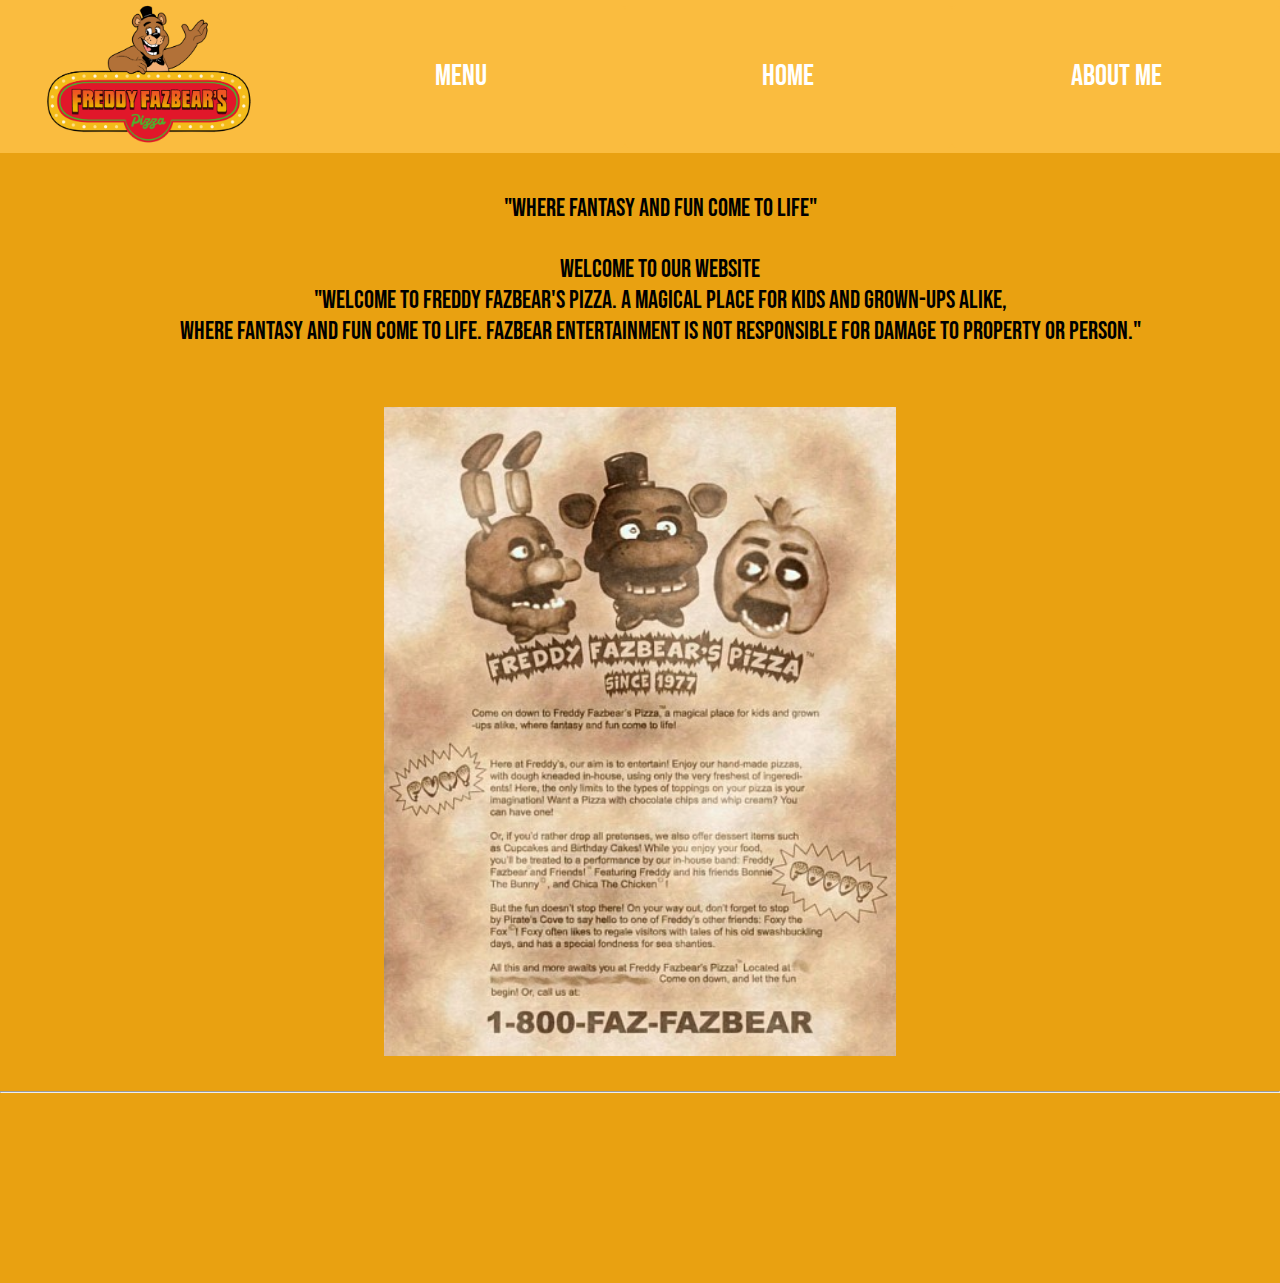
<file: index.html>
<!DOCTYPE html>
<html lang="eng">
<head>

    <meta charset="UTF-8">
    <meta name="viewport" content="width=device-width, initial-scale=1.0">
      <title>Freddy Fazbear's Pizza</title>
    <meta name="description" content="">
    <meta name="viewport" content="width=device-width, initial-scale=1">
        <link rel="icon" type="./ico" href="favicon.ico">
        <link rel="preconnect" href="https://fonts.googleapis.com">
        <link rel="preconnect" href="https://fonts.gstatic.com" crossorigin>
        <link href="https://fonts.googleapis.com/css2?family=Bebas+Neue&display=swap" rel="stylesheet">
        <link rel="stylesheet" href="./style.css">
        <style>
          button {
            background-color: #FABC3F;
            color: white;
            border: none;
            padding: 10px 20px;
            margin: 5px 0;
            border-radius: 5px;
            width: 100%;
            font-size: 15px;
            display: inline-block;
            text-transform: uppercase;
            font-size: 30px;
          }

          button:hover {
            background-color: #f8c35a;
        }

        .menu button {
        transition: transform 0.2s ease;
    }

    .menu button:hover {
        transform: scale(1.1);
    }

        </style>
        
</head>


<body>                          
          <div class="title" draggable="true">
            <a href="index.html">
                <img src="img/logo.jpg" alt="Freddy Fazbear Logo" style="width: 80%;">
            </a>
            <button onclick="document.location='menu.html'">menu</button>
            <button onclick="document.location='index.html'">home</button>
            <button onclick="document.location='about.html'">about me</button>
          </div>

          <div class="Welcome">
            <p>"Where fantasy and fun come to life"</p>
          <p>
            
            <p>Welcome to our website</p>
            <i>"Welcome to Freddy Fazbear's Pizza. A magical place for kids and grown-ups alike, <br>
            where fantasy and fun come to life. Fazbear Entertainment is not responsible for damage to property or person."
          </i>
            </p>
          </div>

          <div class="photo"><img src="img/photo.jpg" alt="photo"></div>
<hr>
<br><br><br><br><br><br><br><br><br><br>

</body>


</html>
</file>
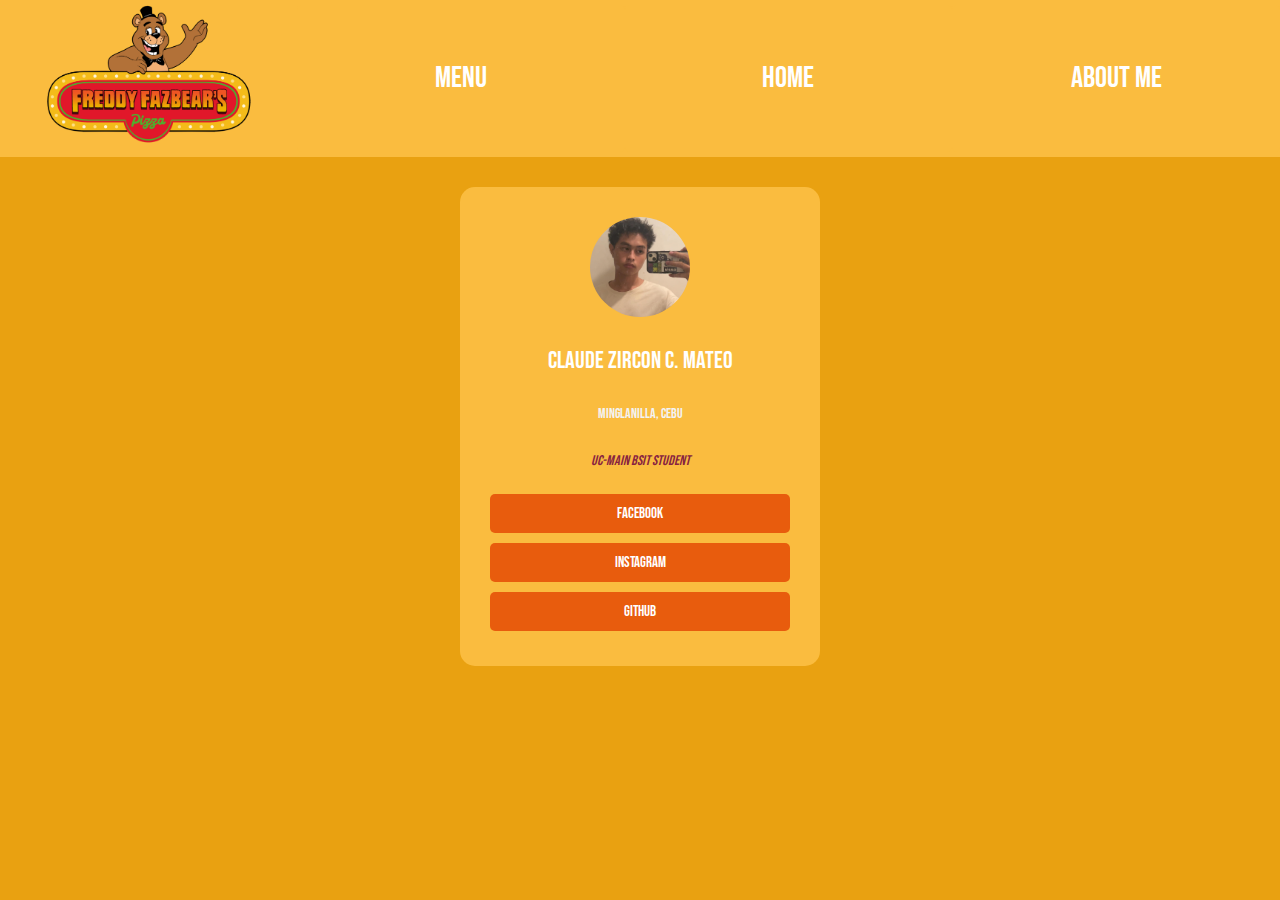
<file: about.html>
<!DOCTYPE html>
<html lang="eng">
<head>

    <meta charset="UTF-8">
    <meta name="viewport" content="width=device-width, initial-scale=1.0">
      <title>Freddy Fazbear's Pizza</title>
    <meta name="description" content="">
    <meta name="viewport" content="width=device-width, initial-scale=1">
        <link rel="icon" type="./ico" href="favicon.ico">
        <link rel="preconnect" href="https://fonts.googleapis.com">
        <link rel="preconnect" href="https://fonts.gstatic.com" crossorigin>
        <link href="https://fonts.googleapis.com/css2?family=Bebas+Neue&display=swap" rel="stylesheet">
        <link rel="stylesheet" href="style.css">
        <style>
            *{
                font-family: "Bebas Neue", sans-serif;
                font-weight: 400;
                font-style: normal;
                text-transform: uppercase;
                font-size: 30px;
            }

            button {
            background-color: #FABC3F;
            color: white;
            border: none;
            padding: 10px 20px;
            margin: 5px 0;
            border-radius: 5px;
            width: 100%;
            font-size: 15px;
            display: inline-block;
            text-transform: uppercase;
            font-size: 30px;
          }

          button:hover {
            background-color: #f8c35a;
        }

          body {
              background-color: #e9a111;
              font-family: Arial, sans-serif;
              align-items: center;
              height: 100vh;
          }
  
          .card {
              background-color: #FABC3F;
              padding: 30px;
              border-radius: 15px;
              display: inline-block;
              width: 300px;
              margin-top: 30px;
          }
          .card button {
              background-color: #E85C0D;
              color: white;
              border: none;
              padding: 10px 20px;
              margin: 5px 0;
              border-radius: 5px;
              width: 100%;
              font-size: 15px;
          }
  
          .card button:hover {
              background-color: #e6722f;
          }
  
          .card button:active {
              background-color: #f18648;}
  
          .profile-img {
              width: 100px;
              height: 100px;
              border-radius: 50%;
              margin-bottom: 20px;
          }
  
          .location {
              color: #f3f3f3;
              font-size: 14px;
              margin-bottom: 10px;
          }
          h2 {
              color: #fff;
              font-size: 24px;
              margin-bottom: 10px;
          }
  
          .bio {
              color: #872341;
              font-size: 14px;
              font-style: italic;
              margin-bottom: 20px;
          }

          .title {
            background-color: #FABC3F;
            display:inline-flex;
            width: 100%;
            }
  
   
      </style>
  </head>
  <body>
    <div class="title" draggable="true">
        <a href="index.html">
            <img src="img/logo.jpg" alt="Freddy Fazbear Logo" style="width: 80%;">
        </a>
        <button onclick="document.location='menu.html'">menu</button>
        <button onclick="document.location='index.html'">home</button>
        <button onclick="document.location='about.html'">about me</button>
      </div>
      <div class="card">
          <img src="img/pfp.jpg" alt="Profile Picture" class="profile-img">
          <h2> Claude Zircon C. Mateo</h2>
          <p class="location">Minglanilla, Cebu</p>
          <p class="bio">UC-Main BSIT Student</p>
           <button onclick="document.location='https://www.facebook.com/an.eula.simp'">Facebook</button>
           <button onclick="document.location='https://www.instagram.com/tok1yu/'">Instagram</button>
           <button onclick="document.location='https://github.com/HiYu09'">Github</button>
      </div>
  
  </body>
  </html>
</file>
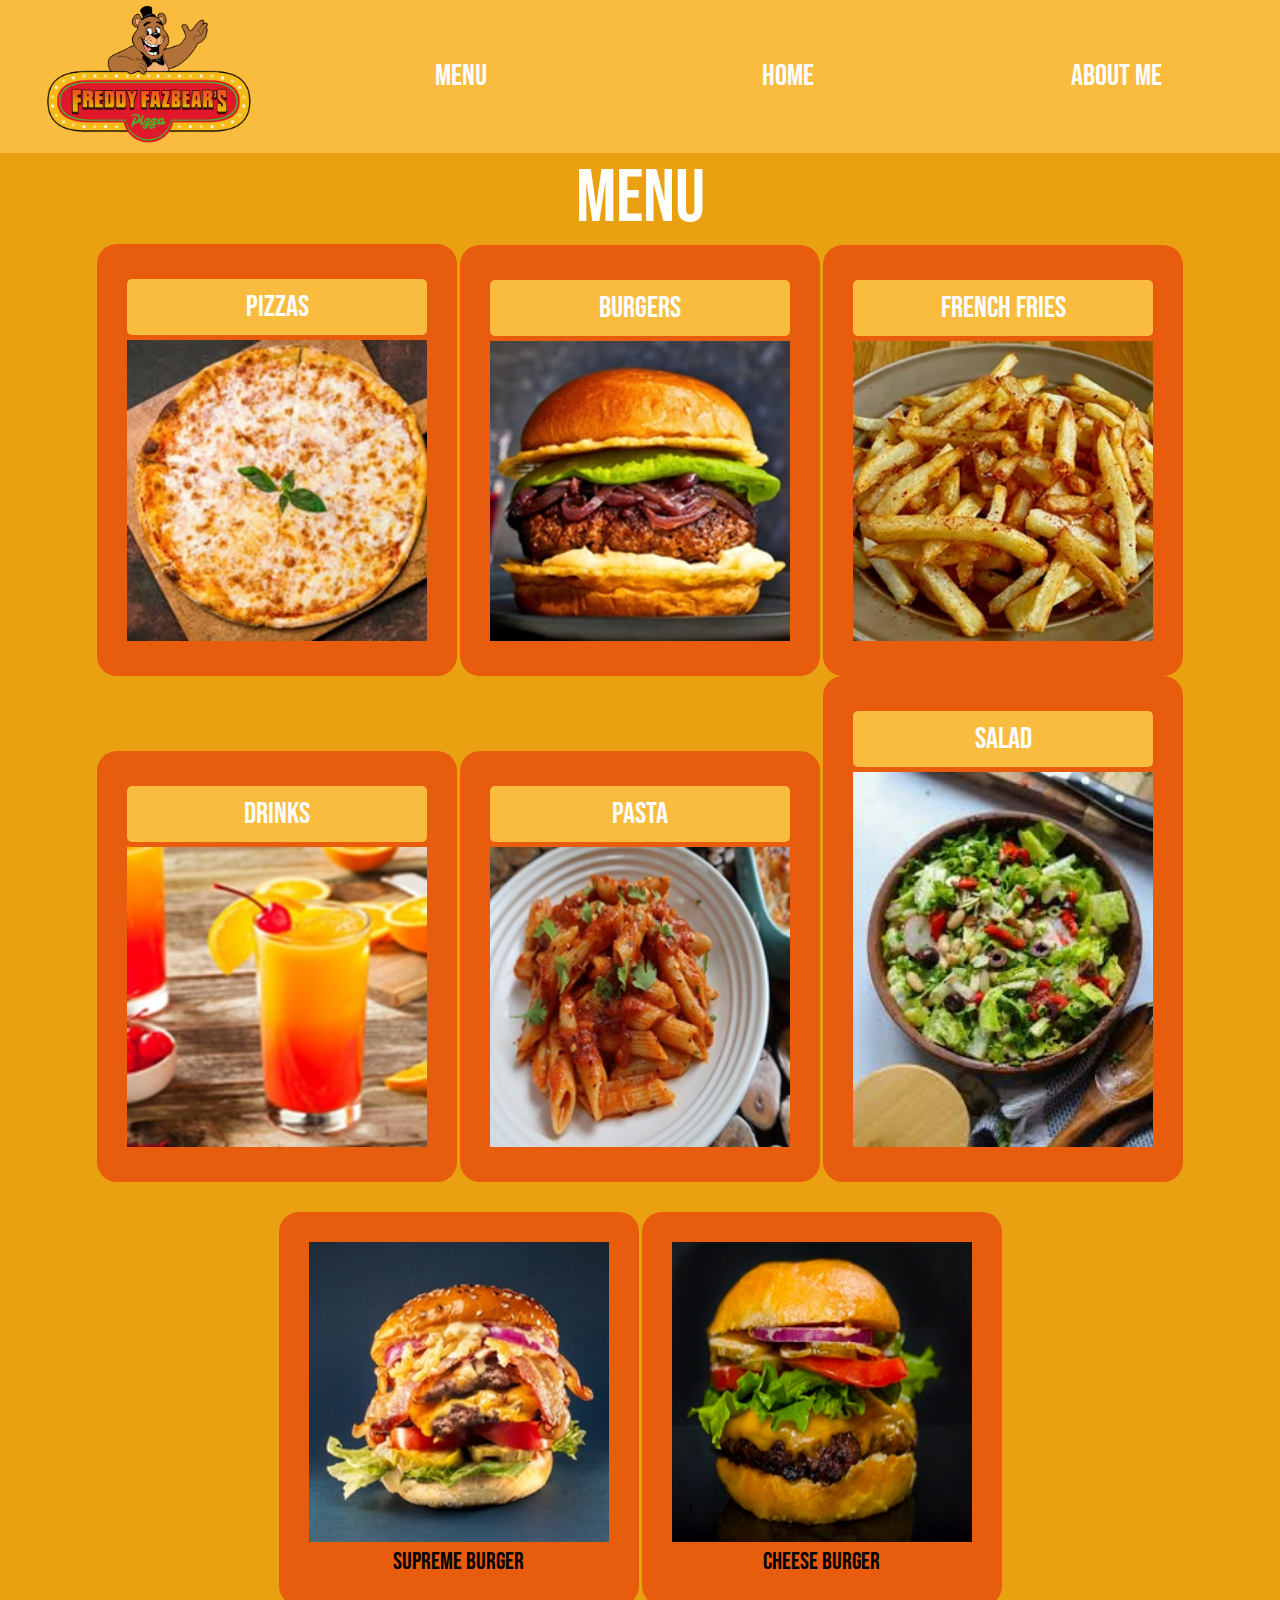
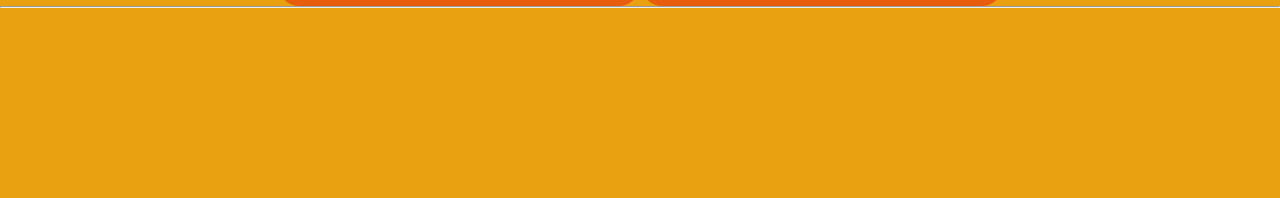
<file: burger.html>
<!DOCTYPE html>
<html lang="eng">

<head>
    <meta charset="UTF-8">
    <meta name="viewport" content="width=device-width, initial-scale=1.0">
      <title>Freddy Fazbear's Pizza</title>
    <meta name="description" content="">
    <meta name="viewport" content="width=device-width, initial-scale=1">
        <link rel="icon" type="./ico" href="favicon.ico">
        <link rel="preconnect" href="https://fonts.googleapis.com">
        <link rel="preconnect" href="https://fonts.gstatic.com" crossorigin>
        <link href="https://fonts.googleapis.com/css2?family=Bebas+Neue&display=swap" rel="stylesheet">
        <link rel="stylesheet" href="./style.css">
        <style>
          button {
            background-color: #FABC3F;
            color: white;
            border: none;
            padding: 10px 20px;
            margin: 5px 0;
            border-radius: 5px;
            width: 100%;
            font-size: 15px;
            display: inline-block;
            text-transform: uppercase;
            font-size: 30px;
          }

          button:hover {
            background-color: #f8c35a;
        }
         .burger-menu{
            background-color: #E85C0D;
            padding: 30px;
            text-align: center;
            width: 300px;
            border-radius: 20px;
            text-transform: uppercase;
            display: inline-block;
            margin-top: 30px;
            transition: transform 0.2s ease;
            
         }

         .burger-menu:hover{
            background-color: #e6722f;
            transform: scale(1.1);
         }

         .menu button {
        transition: transform 0.2s ease;
    }

    .menu button:hover {
        transform: scale(1.1);
    }
        </style>
        
</head>
                                     
       
<div class="title" draggable="true">
  <a href="index.html">
      <img src="img/logo.jpg" alt="Freddy Fazbear Logo" style="width: 80%;">
  </a>
  <button onclick="document.location='menu.html'">menu</button>
  <button onclick="document.location='index.html'">home</button>
  <button onclick="document.location='about.html'">about me</button>
</div>
        <h1 style="color: white;">menu</h1>
            <!-- Menu -->
          <div class="menu">
            <button onclick="document.location='pizza.html'">pizzas</button>
            <img src="img/classic margherita.jpg" alt="classic margherita">
          </div>

        <div class="menu">
        <!-- Burger -->
            <button onclick="document.location='burger.html'">burgers</button>
            <img src="img/burger.jpg" alt="Burger">
        </div>
        <div class="menu">
          <!-- Fries -->
              <button onclick="document.location='fries.html'">french fries</button>
              <img src="img/fries.jpg" alt="fries">
        </div>

        <div class="menu">
          <!-- DRinks -->
              <button onclick="document.location='drinks.html'">drinks</button>
              <img src="img/drinks.jpg" alt="drinks">
              
        </div>
        <div class="menu">
          <button onclick="document.location='pasta.html'">pasta</button>
          <img src="img/pasta.jpg" alt="pasta">
      </div>
      
      <div class="menu">
          <button onclick="document.location='salad.html'">salad</button>
          <img src="img/salad.jpg" alt="salad">
      </div>
        <br>
        <div class="burger-menu">
                <img src="img/supreme burger.jpg" alt="supreme burger">
                <h2>supreme burger</h2>

        </div>

        <div class="burger-menu">
            <img src="img/cheeseburger.jpg" alt="cheeseburger">
            <h2>cheese burger</h2>

        </div>

<hr>
<br><br><br><br><br><br><br><br><br><br>
  
    

</body>


</html>
</file>
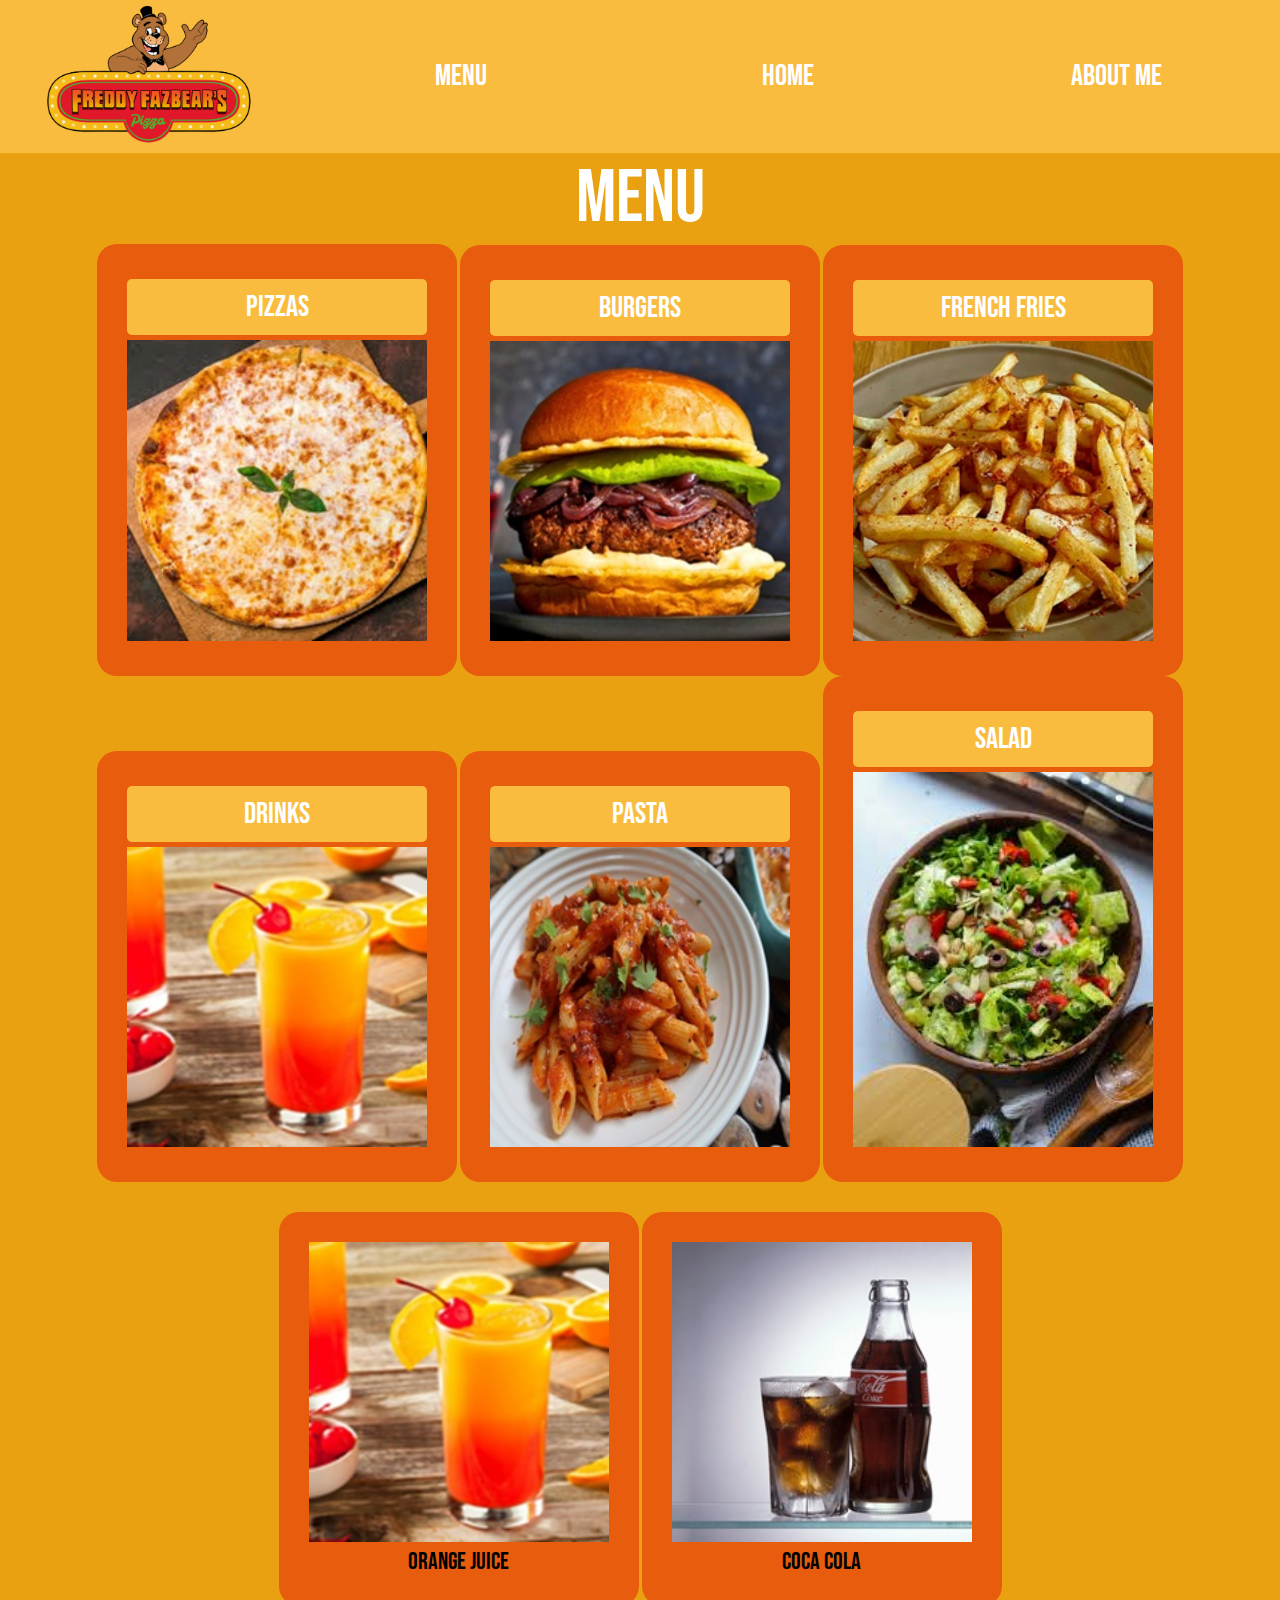
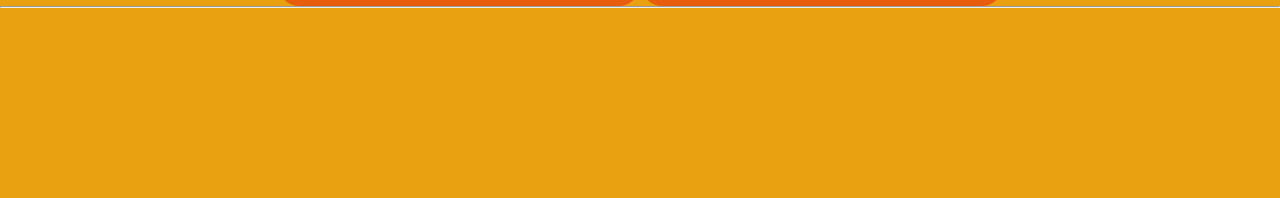
<file: drinks.html>
<!DOCTYPE html>
<html lang="eng">

<head>
    <meta charset="UTF-8">
    <meta name="viewport" content="width=device-width, initial-scale=1.0">
      <title>Freddy Fazbear's Pizza</title>
    <meta name="description" content="">
    <meta name="viewport" content="width=device-width, initial-scale=1">
        <link rel="icon" type="./ico" href="favicon.ico">
        <link rel="preconnect" href="https://fonts.googleapis.com">
        <link rel="preconnect" href="https://fonts.gstatic.com" crossorigin>
        <link href="https://fonts.googleapis.com/css2?family=Bebas+Neue&display=swap" rel="stylesheet">
        <link rel="stylesheet" href="./style.css">
        <style>
          button {
            background-color: #FABC3F;
            color: white;
            border: none;
            padding: 10px 20px;
            margin: 5px 0;
            border-radius: 5px;
            width: 100%;
            font-size: 15px;
            display: inline-block;
            text-transform: uppercase;
            font-size: 30px;
          }

          button:hover {
            background-color: #f8c35a;
        }
         .drinks-menu{
            background-color: #E85C0D;
            padding: 30px;
            text-align: center;
            width: 300px;
            border-radius: 20px;
            text-transform: uppercase;
            display: inline-block;
            margin-top: 30px;
            transition: transform 0.2s ease;
            
            
         }

         .drinks-menu:hover{
            background-color: #e6722f;
            transform: scale(1.1);
         }
         .menu button {
        transition: transform 0.2s ease;
    }

    .menu button:hover {
        transform: scale(1.1);
    }
        </style>
        
</head>
                                     
       
          <!-- This is where the logo is. -->
          <div class="title" draggable="true">
            <a href="index.html">
                <img src="img/logo.jpg" alt="Freddy Fazbear Logo" style="width: 80%;">
            </a>
            <button onclick="document.location='menu.html'">menu</button>
            <button onclick="document.location='index.html'">home</button>
            <button onclick="document.location='about.html'">about me</button>
          </div>
        <h1 style="color: white;">menu</h1>
            <!-- Menu -->
          <div class="menu">
            <button onclick="document.location='pizza.html'">pizzas</button>
            <img src="img/classic margherita.jpg" alt="classic margherita">
          </div>

        <div class="menu">
        <!-- Burger -->
            <button onclick="document.location='burger.html'">burgers</button>
            <img src="img/burger.jpg" alt="Burger">
        </div>
      
        <div class="menu">
          <!-- Fries -->
              <button onclick="document.location='fries.html'">french fries</button>
              <img src="img/fries.jpg" alt="fries">
        </div>

        <div class="menu">
          <!-- DRinks -->
              <button onclick="document.location='drinks.html'">drinks</button>
              <img src="img/drinks.jpg" alt="drinks">
        </div>
        
        <div class="menu">
          <button onclick="document.location='pasta.html'">pasta</button>
          <img src="img/pasta.jpg" alt="pasta">
      </div>
      
      <div class="menu">
          <button onclick="document.location='salad.html'">salad</button>
          <img src="img/salad.jpg" alt="salad">
      </div>
        <br>
        <div class="drinks-menu">
                <img src="img/drinks.jpg" alt="orange juice">
                <h2>orange juice</h2>

        </div>

        <div class="drinks-menu">
            <img src="img/coke.jpg" alt="coke">
            <h2>coca cola</h2>

        </div>

<hr>
<br><br><br><br><br><br><br><br><br><br>
  
    

</body>


</html>
</file>
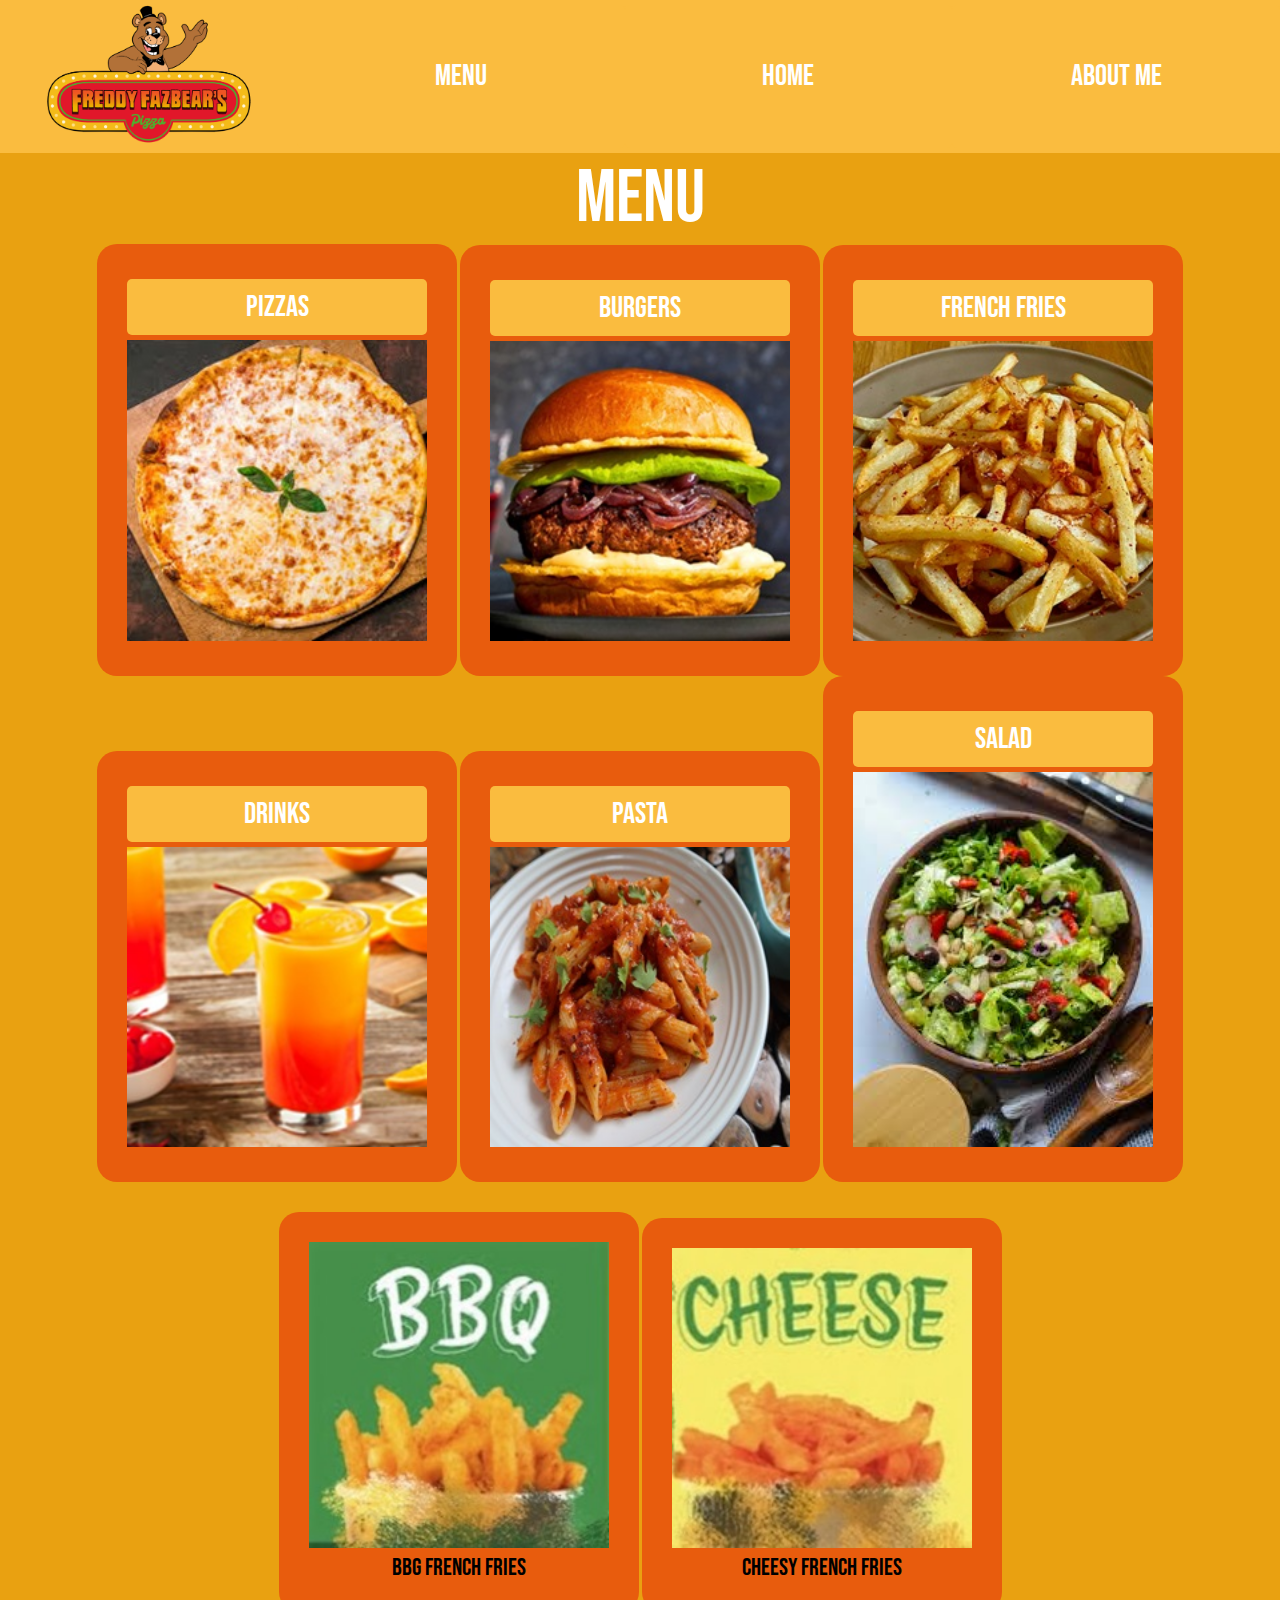
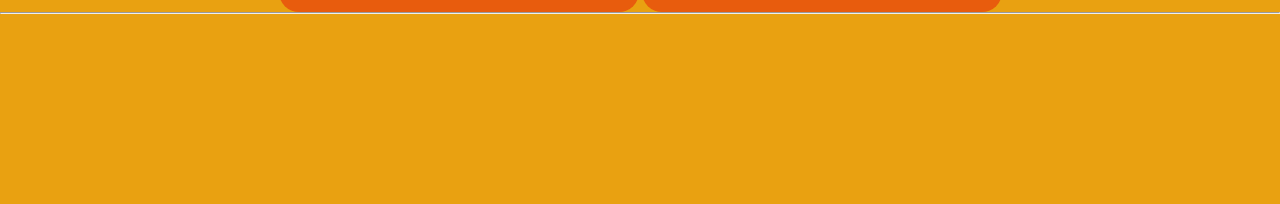
<file: fries.html>
<!DOCTYPE html>
<html lang="eng">

<head>
    <meta charset="UTF-8">
    <meta name="viewport" content="width=device-width, initial-scale=1.0">
      <title>Freddy Fazbear's Pizza</title>
    <meta name="description" content="">
    <meta name="viewport" content="width=device-width, initial-scale=1">
        <link rel="icon" type="./ico" href="favicon.ico">
        <link rel="preconnect" href="https://fonts.googleapis.com">
        <link rel="preconnect" href="https://fonts.gstatic.com" crossorigin>
        <link href="https://fonts.googleapis.com/css2?family=Bebas+Neue&display=swap" rel="stylesheet">
        <link rel="stylesheet" href="./style.css">
        <style>
          button {
            background-color: #FABC3F;
            color: white;
            border: none;
            padding: 10px 20px;
            margin: 5px 0;
            border-radius: 5px;
            width: 100%;
            font-size: 15px;
            display: inline-block;
            text-transform: uppercase;
            font-size: 30px;
          }

          button:hover {
            background-color: #f8c35a;
        }
         .fries-menu{
            background-color: #E85C0D;
            padding: 30px;
            text-align: center;
            width: 300px;
            border-radius: 20px;
            text-transform: uppercase;
            display: inline-block;
            margin-top: 30px;
            transition: transform 0.2s ease;
            
            
         }

         .fries-menu:hover{
            background-color: #e6722f;
            transform: scale(1.1);
         }

         .menu button {
        transition: transform 0.2s ease;
    }

    .menu button:hover {
        transform: scale(1.1);
    }
        </style>
        
</head>
                                     
       
          <!-- This is where the logo is. -->
          <div class="title" draggable="true">
            <a href="index.html">
                <img src="img/logo.jpg" alt="Freddy Fazbear Logo" style="width: 80%;">
            </a>
            <button onclick="document.location='menu.html'">menu</button>
            <button onclick="document.location='index.html'">home</button>
            <button onclick="document.location='about.html'">about me</button>
          </div>
        <h1 style="color: white;">menu</h1>
            <!-- Menu -->
          <div class="menu">
            <button onclick="document.location='pizza.html'">pizzas</button>
            <img src="img/classic margherita.jpg" alt="classic margherita">
          </div>

        <div class="menu">
        <!-- Burger -->
            <button onclick="document.location='burger.html'">burgers</button>
            <img src="img/burger.jpg" alt="Burger">
        </div>
        <div class="menu">
          <!-- Fries -->
              <button onclick="document.location='fries.html'">french fries</button>
              <img src="img/fries.jpg" alt="fries">
        </div>

        <div class="menu">
          <!-- DRinks -->
              <button onclick="document.location='drinks.html'">drinks</button>
              <img src="img/drinks.jpg" alt="drinks">
              
        </div>

        <div class="menu">
          <button onclick="document.location='pasta.html'">pasta</button>
          <img src="img/pasta.jpg" alt="pasta">
      </div>
      
      <div class="menu">
          <button onclick="document.location='salad.html'">salad</button>
          <img src="img/salad.jpg" alt="salad">
      </div>
        <br>
        <div class="fries-menu">
                <img src="img/bbq.jpg" alt="BBQ">
                <h2>bbg french fries</h2>

        </div>

        <div class="fries-menu">
            <img src="img/cheesyfries.jpg" alt="cheese">
            <h2>cheesy french fries</h2>

        </div>

        

<hr>
<br><br><br><br><br><br><br><br><br><br>
  
    

</body>


</html>
</file>
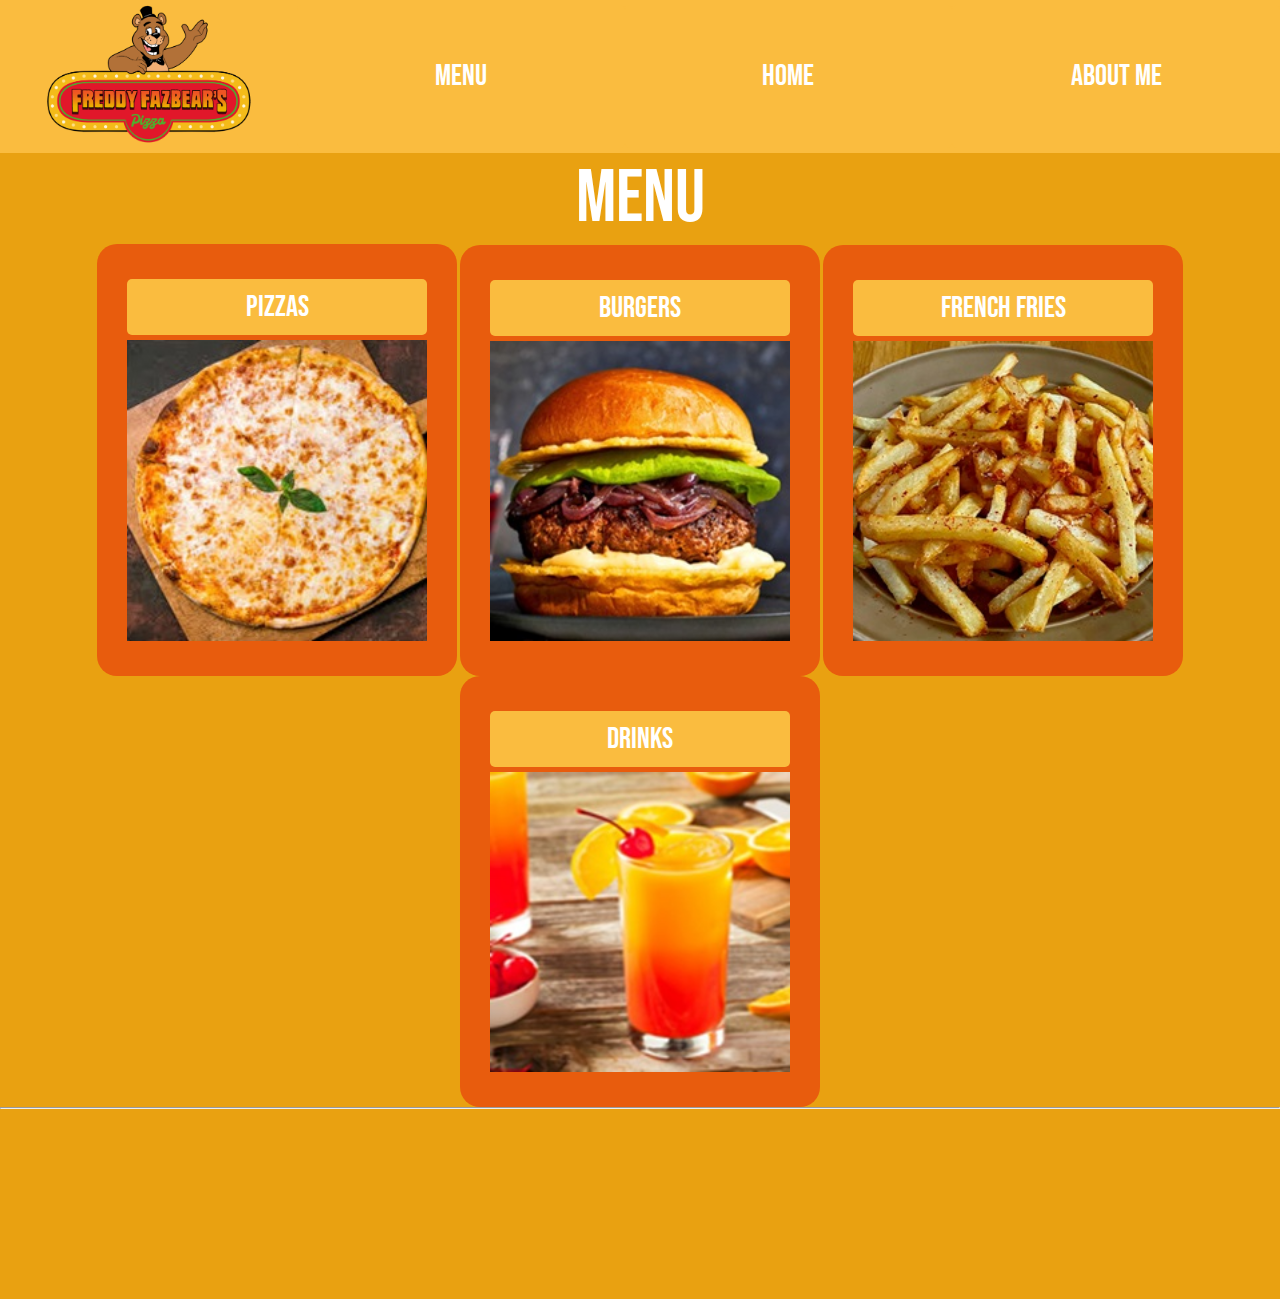
<file: menu.html>
<!DOCTYPE html>
<html lang="eng">
<head>

    <meta charset="UTF-8">
    <meta name="viewport" content="width=device-width, initial-scale=1.0">
      <title>Freddy Fazbear's Pizza</title>
    <meta name="description" content="">
    <meta name="viewport" content="width=device-width, initial-scale=1">
        <link rel="icon" type="./ico" href="favicon.ico">
        <link rel="preconnect" href="https://fonts.googleapis.com">
        <link rel="preconnect" href="https://fonts.gstatic.com" crossorigin>
        <link href="https://fonts.googleapis.com/css2?family=Bebas+Neue&display=swap" rel="stylesheet">
        <link rel="stylesheet" href="./style.css">
        <style>
          button {
            background-color: #FABC3F;
            color: white;
            border: none;
            padding: 10px 20px;
            margin: 5px 0;
            border-radius: 5px;
            width: 100%;
            font-size: 15px;
            display: inline-block;
            text-transform: uppercase;
            font-size: 30px;
          }

          button:hover {
            background-color: #f8c35a;
        }

        .menu button {
        transition: transform 0.2s ease;
    }

    .menu button:hover {
        transform: scale(1.1);
    }

        </style>
        
</head>
                    
<body>
          <!-- This is where the logo is. -->
          <div class="title" draggable="true">
            <a href="index.html">
                <img src="img/logo.jpg" alt="Freddy Fazbear Logo" style="width:80%;">
            </a>
            <button onclick="document.location='menu.html'">menu</button>
            <button onclick="document.location='index.html'">home</button>
            <button onclick="document.location='about.html'">about me</button>
        </div>
          <div class="ribbon">

        
        <!-- <button onclick="document.location='index.html'" class="ribbon"> location</button> -->
          </div>
        <h1 style="color: white;">menu</h1>
            <!-- Menu -->
            <div class="menu">
              <button onclick="document.location='pizza.html'">pizzas</button>
              <img src="img/classic margherita.jpg" alt="classic margherita">
          </div>
  
          <div class="menu">
              <button onclick="document.location='burger.html'">burgers</button>
              <img src="img/burger.jpg" alt="Burger">
          </div>
  
          <div class="menu">
              <button onclick="document.location='fries.html'">french fries</button>
              <img src="img/fries.jpg" alt="fries">
          </div>
  
          <div class="menu">
              <button onclick="document.location='drinks.html'">drinks</button>
              <img src="img/drinks.jpg" alt="drinks">
          </div>

<hr>
<br><br><br><br><br><br><br><br><br><br>

</body>


</html>
</file>
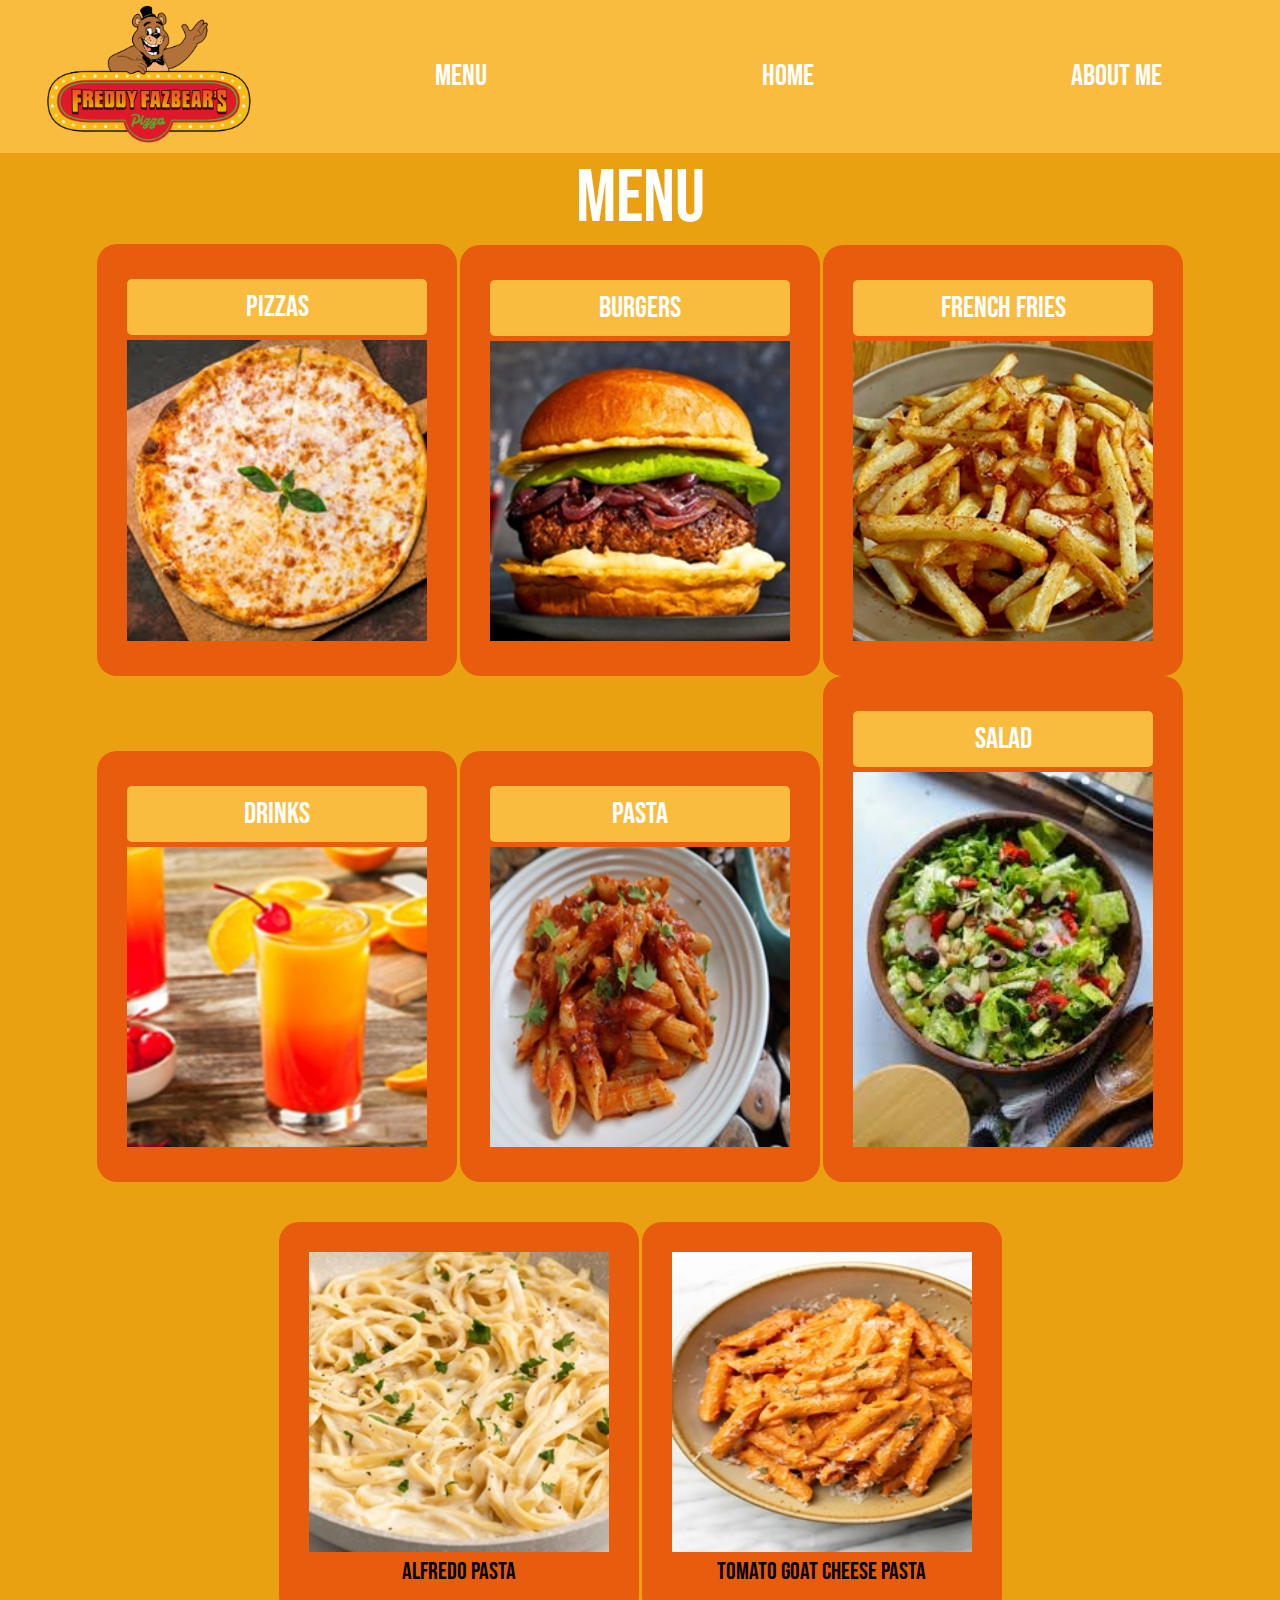
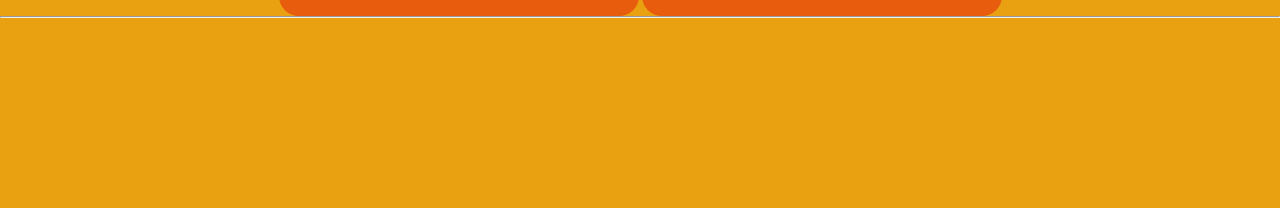
<file: pasta.html>
<!DOCTYPE html>
<html lang="eng">
<head>

    <meta charset="UTF-8">
    <meta name="viewport" content="width=device-width, initial-scale=1.0">
      <title>Freddy Fazbear's Pizza</title>
    <meta name="description" content="">
    <meta name="viewport" content="width=device-width, initial-scale=1">
        <link rel="icon" type="./ico" href="favicon.ico">
        <link rel="preconnect" href="https://fonts.googleapis.com">
        <link rel="preconnect" href="https://fonts.gstatic.com" crossorigin>
        <link href="https://fonts.googleapis.com/css2?family=Bebas+Neue&display=swap" rel="stylesheet">
        <link rel="stylesheet" href="style.css">
        <style>
           button {
            background-color: #FABC3F;
            color: white;
            border: none;
            padding: 10px 20px;
            margin: 5px 0;
            border-radius: 5px;
            width: 100%;
            font-size: 15px;
            display: inline-block;
            text-transform: uppercase;
            font-size: 30px;
          }

          button:hover {
            background-color: #f8c35a;
        }
         .pasta-menu{
            background-color: #E85C0D;
            padding: 30px;
            text-align: center;
            width: 300px;
            border-radius: 20px;
            text-transform: uppercase;
            display: inline-block;
            margin-top: 40px;
            transition: transform 0.2s ease;
            
            
         }

         .pasta-menu:hover{
            background-color: #e6722f;
            transform: scale(1.1);
         }

         
        .menu button {
        transition: transform 0.2s ease;
    }

    .menu button:hover {
        transform: scale(1.1);
    }
        </style>
        
</head>
                                     
       
          <!-- This is where the logo is. -->
          <div class="title" draggable="true">
            <a href="index.html">
                <img src="img/logo.jpg" alt="Freddy Fazbear Logo" style="width: 80%;">
            </a>
            <button onclick="document.location='menu.html'">menu</button>
            <button onclick="document.location='index.html'">home</button>
            <button onclick="document.location='about.html'">about me</button>
          </div>
        <h1 style="color: white;">menu</h1>
            <!-- Menu -->
          <div class="menu">
            <button onclick="document.location='pizza.html'">pizzas</button>
            <img src="img/classic margherita.jpg" alt="classic margherita">
          </div>

        <div class="menu">
        <!-- Burger -->
            <button onclick="document.location='burger.html'">burgers</button>
            <img src="img/burger.jpg" alt="Burger">
        </div>
        <div class="menu">
          <!-- Fries -->
              <button onclick="document.location='fries.html'">french fries</button>
              <img src="img/fries.jpg" alt="fries">
        </div>

        <div class="menu">
          <!-- DRinks -->
              <button onclick="document.location='drinks.html'">drinks</button>
              <img src="img/drinks.jpg" alt="drinks">
        </div>

        <div class="menu">
            <button onclick="document.location='pasta.html'">pasta</button>
            <img src="img/pasta.jpg" alt="pasta">
        </div>
        
        <div class="menu">
            <button onclick="document.location='salad.html'">salad</button>
            <img src="img/salad.jpg" alt="salad">
        </div>
        <br>
        <div class="pasta-menu">
            <img src="img/alfredopasta.jpg" alt="Alfredo pasta">
            <h2>alfredo pasta</h2>

        </div>

        <div class="pasta-menu">
            <img src="img/goatcheesepasta.jpg" alt="Tomato goat cheese pasta">
            <h2>Tomato goat cheese pasta</h2>

        </div>
        

<hr>
<br><br><br><br><br><br><br><br><br><br>

</body>


</html>
</file>
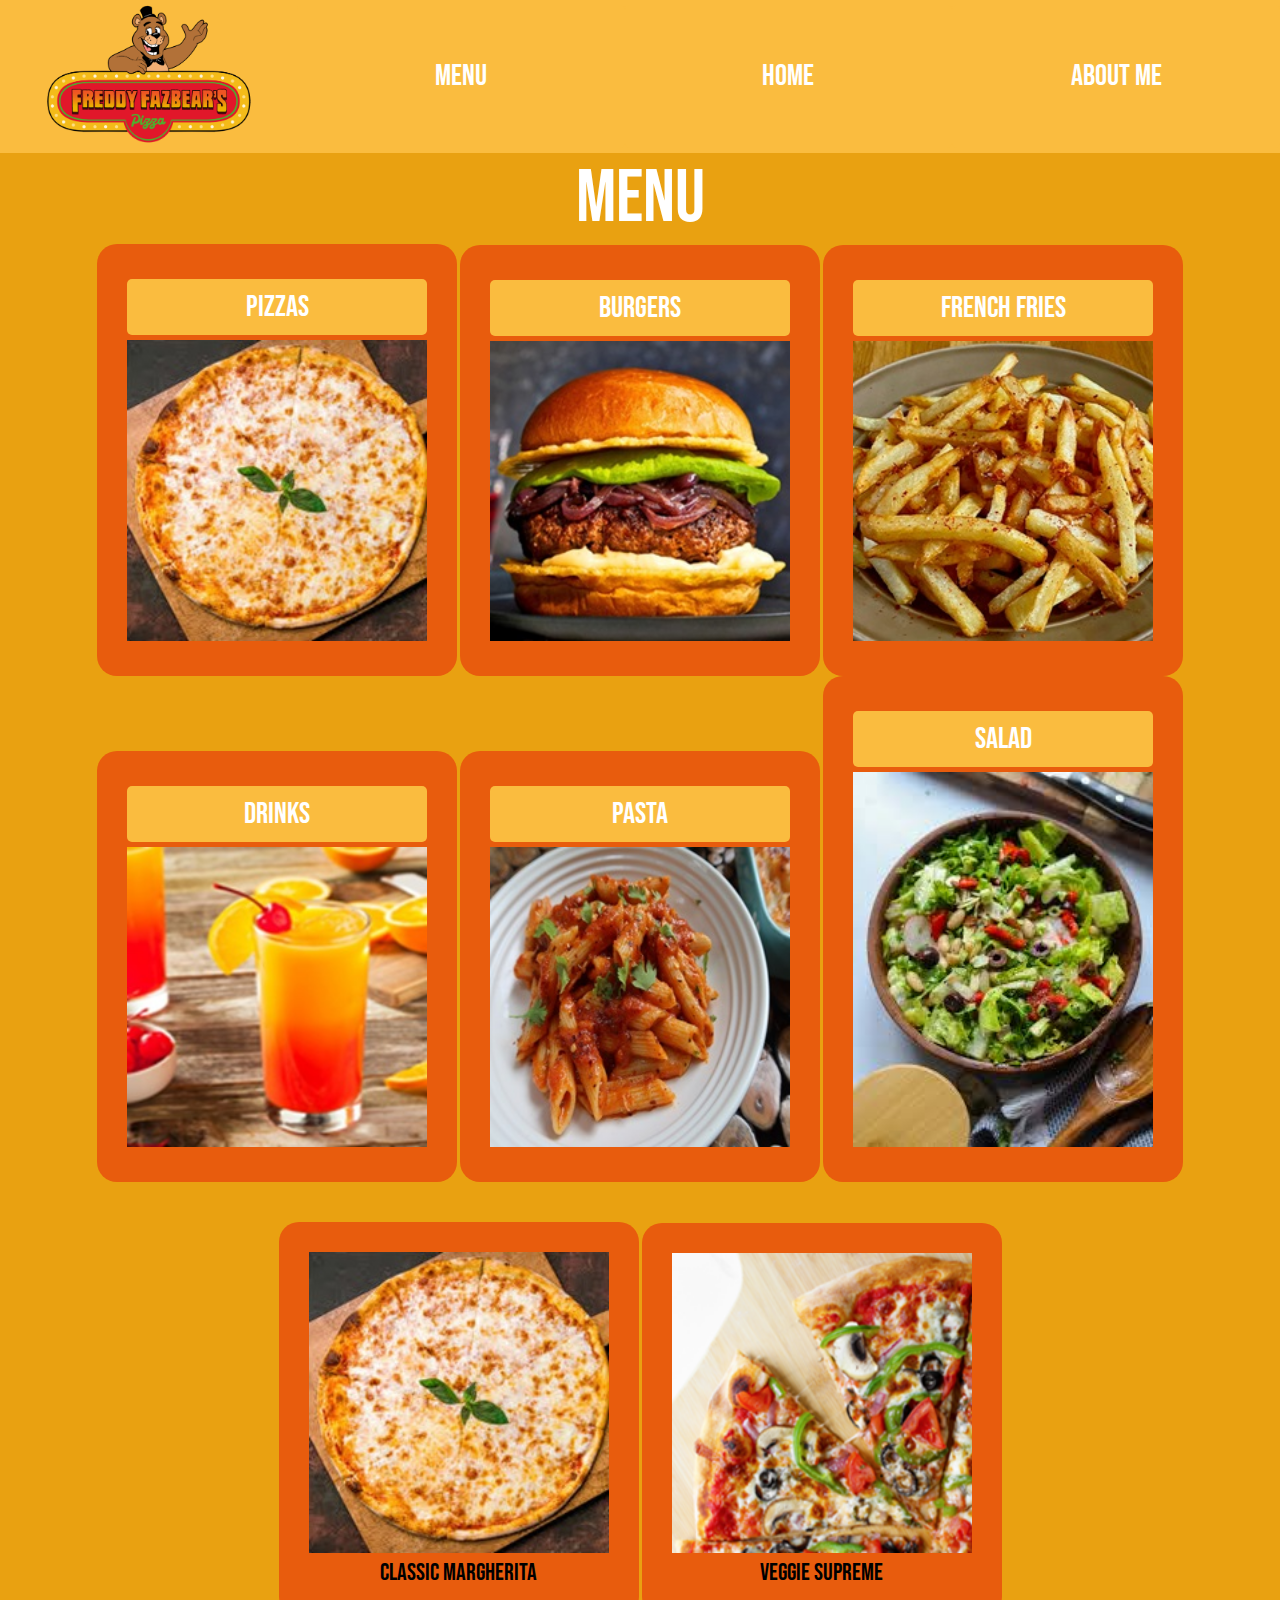
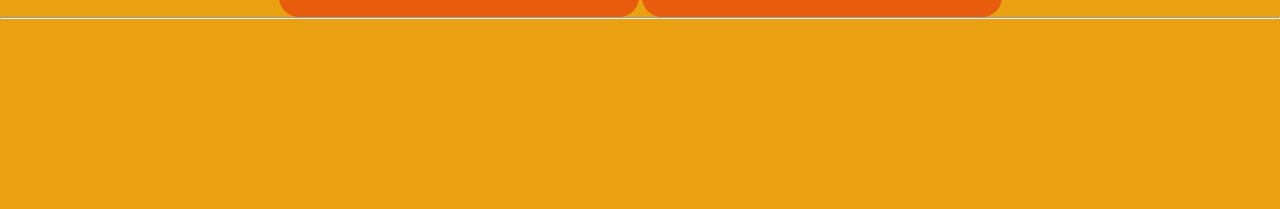
<file: pizza.html>
<!DOCTYPE html>
<html lang="eng">
<head>

    <meta charset="UTF-8">
    <meta name="viewport" content="width=device-width, initial-scale=1.0">
      <title>Freddy Fazbear's Pizza</title>
    <meta name="description" content="">
    <meta name="viewport" content="width=device-width, initial-scale=1">
        <link rel="icon" type="./ico" href="favicon.ico">
        <link rel="preconnect" href="https://fonts.googleapis.com">
        <link rel="preconnect" href="https://fonts.gstatic.com" crossorigin>
        <link href="https://fonts.googleapis.com/css2?family=Bebas+Neue&display=swap" rel="stylesheet">
        <link rel="stylesheet" href="style.css">
        <style>
           button {
            background-color: #FABC3F;
            color: white;
            border: none;
            padding: 10px 20px;
            margin: 5px 0;
            border-radius: 5px;
            width: 100%;
            font-size: 15px;
            display: inline-block;
            text-transform: uppercase;
            font-size: 30px;
          }

          button:hover {
            background-color: #f8c35a;
        }
         .pizza-menu{
            background-color: #E85C0D;
            padding: 30px;
            text-align: center;
            width: 300px;
            border-radius: 20px;
            text-transform: uppercase;
            display: inline-block;
            margin-top: 40px;
            transition: transform 0.2s ease;
            
            
         }

         .pizza-menu:hover{
            background-color: #e6722f;
            transform: scale(1.1);
         }

         
        .menu button {
        transition: transform 0.2s ease;
    }

    .menu button:hover {
        transform: scale(1.1);
    }
        </style>
        
</head>
                                     
       
          <!-- This is where the logo is. -->
          <div class="title" draggable="true">
            <a href="index.html">
                <img src="img/logo.jpg" alt="Freddy Fazbear Logo" style="width: 80%;">
            </a>
            <button onclick="document.location='menu.html'">menu</button>
            <button onclick="document.location='index.html'">home</button>
            <button onclick="document.location='about.html'">about me</button>
          </div>
        <h1 style="color: white;">menu</h1>
            <!-- Menu -->
          <div class="menu">
            <button onclick="document.location='pizza.html'">pizzas</button>
            <img src="img/classic margherita.jpg" alt="classic margherita">
          </div>

        <div class="menu">
        <!-- Burger -->
            <button onclick="document.location='burger.html'">burgers</button>
            <img src="img/burger.jpg" alt="Burger">
        </div>
        <div class="menu">
          <!-- Fries -->
              <button onclick="document.location='fries.html'">french fries</button>
              <img src="img/fries.jpg" alt="fries">
        </div>

        <div class="menu">
          <!-- DRinks -->
              <button onclick="document.location='drinks.html'">drinks</button>
              <img src="img/drinks.jpg" alt="drinks">
        </div>

        <div class="menu">
          <button onclick="document.location='pasta.html'">pasta</button>
          <img src="img/pasta.jpg" alt="pasta">
      </div>
      
      <div class="menu">
          <button onclick="document.location='salad.html'">salad</button>
          <img src="img/salad.jpg" alt="salad">
      </div>
        <br>
        <div class="pizza-menu">
                <img src="img/classic margherita.jpg" alt="classic">
                <h2>classic margherita</h2>

        </div>

        <div class="pizza-menu">
            <img src="img/veggie supreme.jpg" alt="supreme">
            <h2>veggie supreme</h2>

        </div>
        

<hr>
<br><br><br><br><br><br><br><br><br><br>

</body>


</html>
</file>
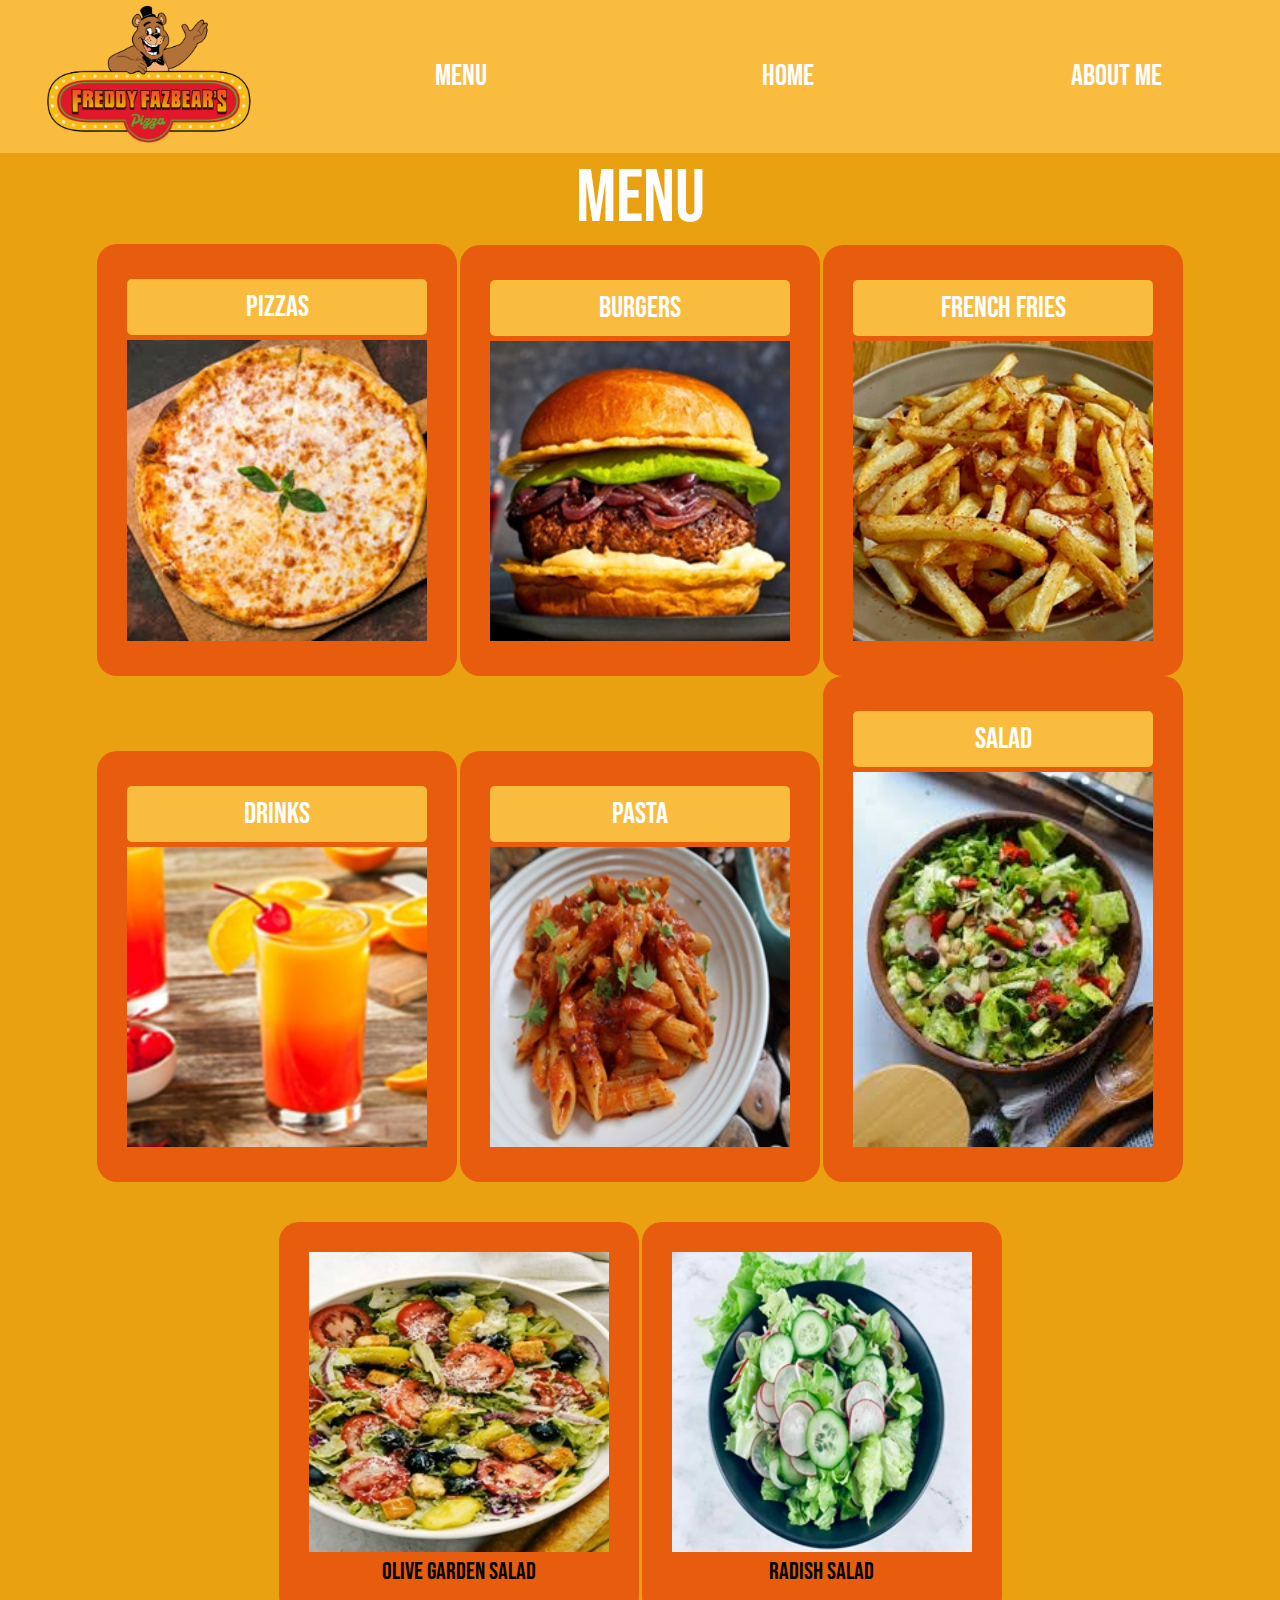
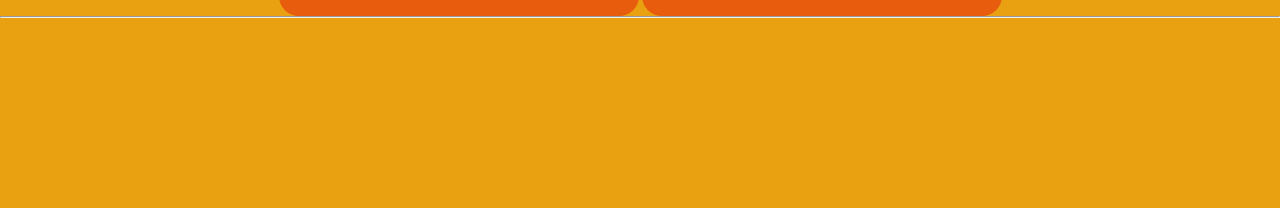
<file: salad.html>
<!DOCTYPE html>
<html lang="eng">
<head>

    <meta charset="UTF-8">
    <meta name="viewport" content="width=device-width, initial-scale=1.0">
      <title>Freddy Fazbear's Pizza</title>
    <meta name="description" content="">
    <meta name="viewport" content="width=device-width, initial-scale=1">
        <link rel="icon" type="./ico" href="favicon.ico">
        <link rel="preconnect" href="https://fonts.googleapis.com">
        <link rel="preconnect" href="https://fonts.gstatic.com" crossorigin>
        <link href="https://fonts.googleapis.com/css2?family=Bebas+Neue&display=swap" rel="stylesheet">
        <link rel="stylesheet" href="style.css">
        <style>
           button {
            background-color: #FABC3F;
            color: white;
            border: none;
            padding: 10px 20px;
            margin: 5px 0;
            border-radius: 5px;
            width: 100%;
            font-size: 15px;
            display: inline-block;
            text-transform: uppercase;
            font-size: 30px;
          }

          button:hover {
            background-color: #f8c35a;
        }
         .salad-menu{
            background-color: #E85C0D;
            padding: 30px;
            text-align: center;
            width: 300px;
            border-radius: 20px;
            text-transform: uppercase;
            display: inline-block;
            margin-top: 40px;
            transition: transform 0.2s ease;
            
            
         }

         .salad-menu:hover{
            background-color: #e6722f;
            transform: scale(1.1);
         }

         
        .menu button {
        transition: transform 0.2s ease;
    }

    .menu button:hover {
        transform: scale(1.1);
    }
        </style>
        
</head>
                                     
       
          <!-- This is where the logo is. -->
          <div class="title" draggable="true">
            <a href="index.html">
                <img src="img/logo.jpg" alt="Freddy Fazbear Logo" style="width: 80%;">
            </a>
            <button onclick="document.location='menu.html'">menu</button>
            <button onclick="document.location='index.html'">home</button>
            <button onclick="document.location='about.html'">about me</button>
          </div>
        <h1 style="color: white;">menu</h1>
            <!-- Menu -->
          <div class="menu">
            <button onclick="document.location='pizza.html'">pizzas</button>
            <img src="img/classic margherita.jpg" alt="classic margherita">
          </div>

        <div class="menu">
        <!-- Burger -->
            <button onclick="document.location='burger.html'">burgers</button>
            <img src="img/burger.jpg" alt="Burger">
        </div>
        <div class="menu">
          <!-- Fries -->
              <button onclick="document.location='fries.html'">french fries</button>
              <img src="img/fries.jpg" alt="fries">
        </div>

        <div class="menu">
          <!-- DRinks -->
              <button onclick="document.location='drinks.html'">drinks</button>
              <img src="img/drinks.jpg" alt="drinks">
        </div>

        <div class="menu">
            <button onclick="document.location='pasta.html'">pasta</button>
            <img src="img/pasta.jpg" alt="pasta">
        </div>
        
        <div class="menu">
            <button onclick="document.location='salad.html'">salad</button>
            <img src="img/salad.jpg" alt="salad">
        </div>
        <br>
        <div class="salad-menu">
            <img src="img/olivegardensalad.jpg" alt="olivegardensalad">
            <h2>olive garden salad</h2>

        </div>

        <div class="salad-menu">
            <img src="img/radishsalad.jpg" alt="radish salad">
            <h2>radish salad</h2>

        </div>
        

<hr>
<br><br><br><br><br><br><br><br><br><br>

</body>


</html>
</file>
<file: style.css>
.bebasneue {
    font-family: "Bebas Neue", sans-serif;
    font-weight: 400;
    font-style: normal;
  }
*{
    font-family: "Bebas Neue", sans-serif;
    font-weight: 400;
    font-style: normal;
    text-transform: uppercase;
    margin: 0%;
}
.ribbon{
    padding: 30px;
    width: 300px;
    display:table-header-group;
    padding: 30px;
    border-radius: 20px;
    border: #E85C0D solid 10px;
    
}
h1{
    color: #872341;
    font-size: 75px;
}

p{
    color: black;
    text-transform: uppercase;
    margin-top: 30px;
}

body {
    background-color: #e9a111;
    text-align: center;
    width: 100%;

}

img {
    width: 100%;
}

.title {
    background-color: #FABC3F;
    display:flex;
    padding: 0%;
    margin: 0%;
}

.menu {
    background-color: #E85C0D;
    text-align: center;
    width: 300px;
    border-radius: 20px;
    text-transform: uppercase;
    display: inline-block;
    padding: 30px;
    
}

.menu :hover{
    background-color: #e6722f
}

.h1{
    font-size: 70px;
}

.Welcome{
    font-size: 25px;
    margin-left: 40px;
    margin-top: 40px;
    display: block;
}

.photo{
    width: 40%;
    display: inline-block;
    padding: 30px;
    margin: 0%;
}
</file>
